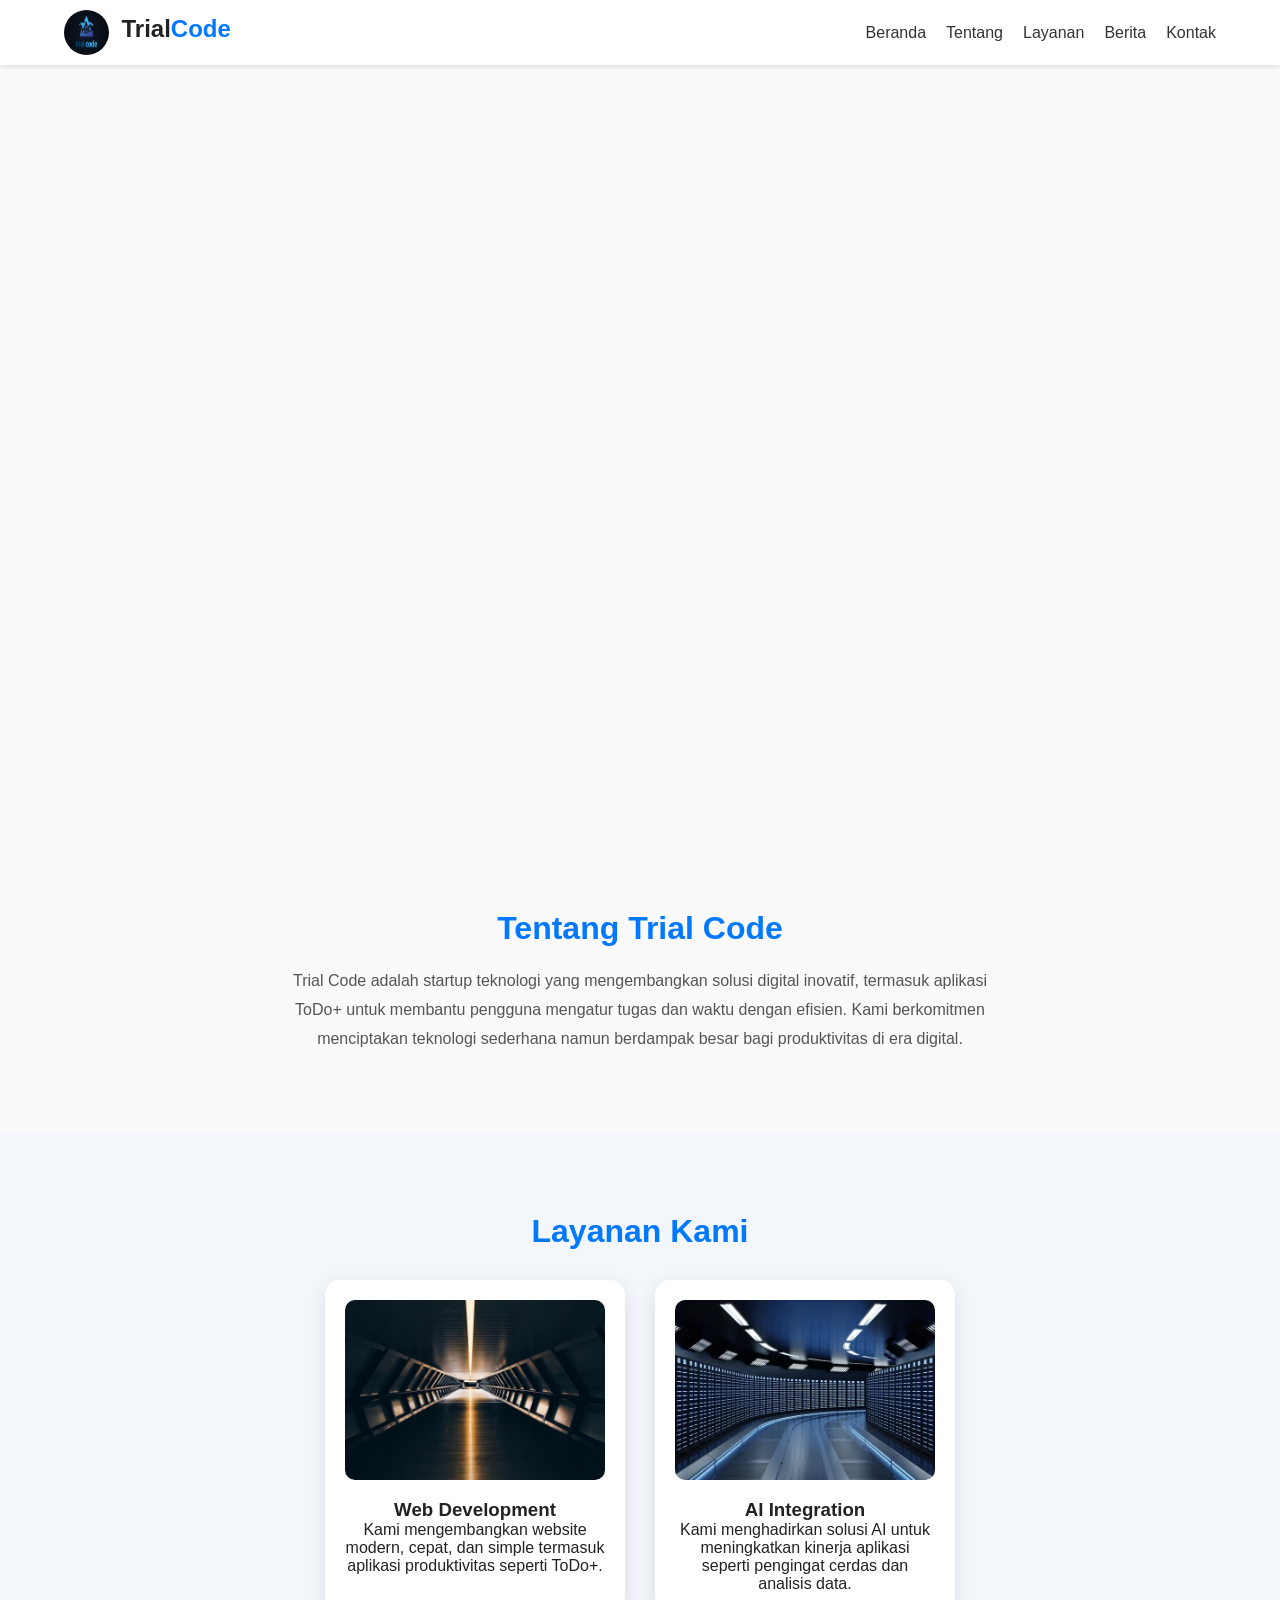
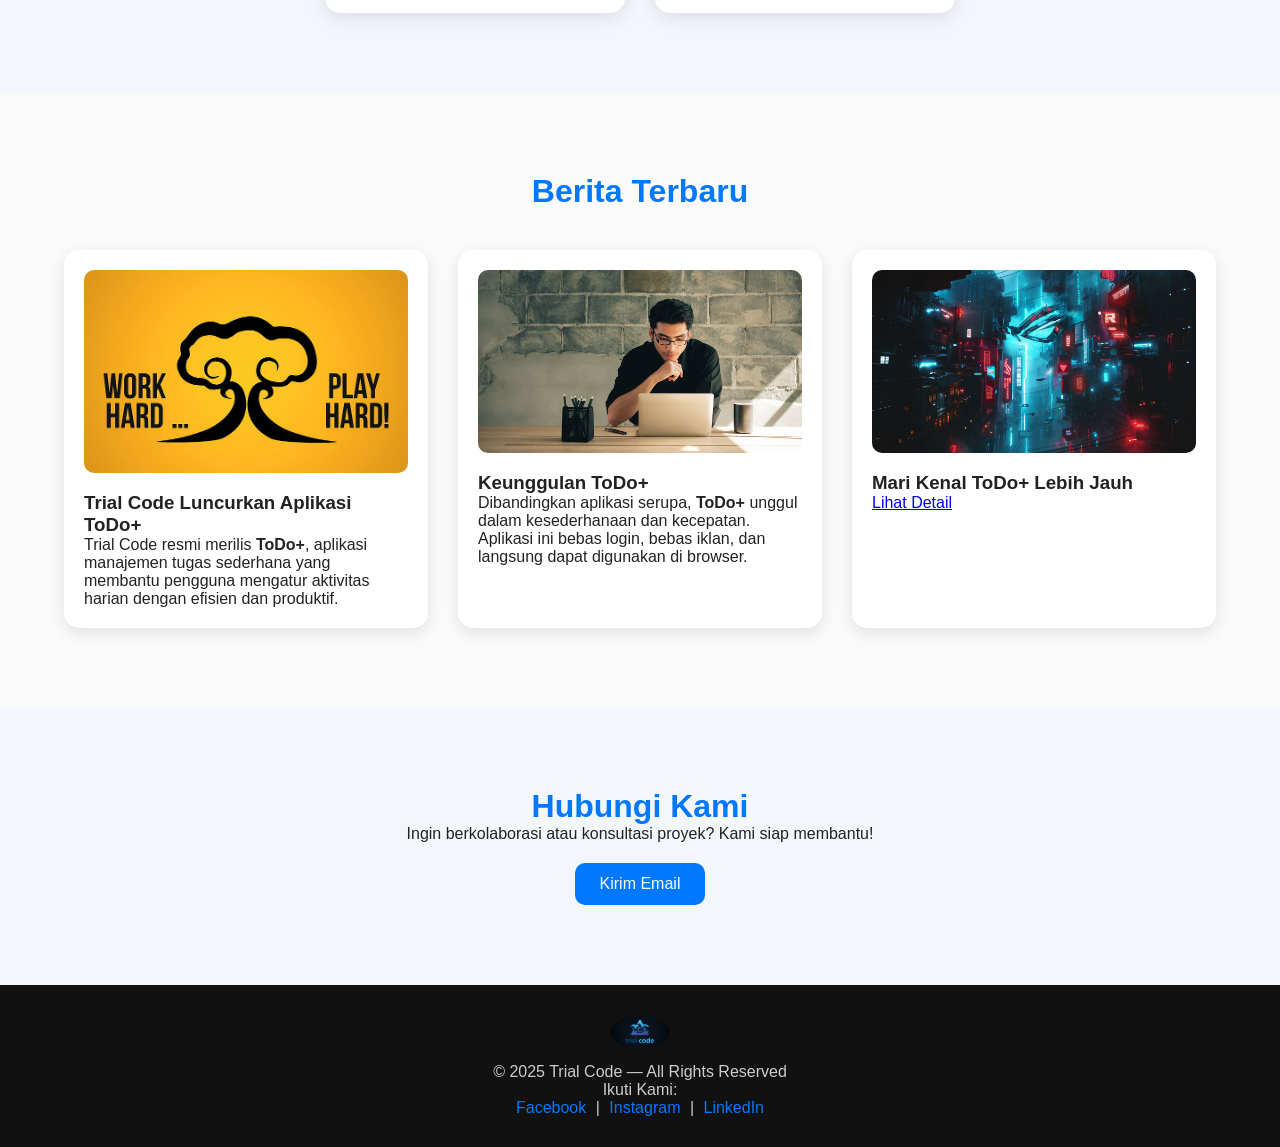
<file: index.html>
<!DOCTYPE html>
<html lang="id">
<head>
  <meta charset="UTF-8" />
  <meta name="viewport" content="width=device-width, initial-scale=1.0" />
  <title>Trial Code — Transforming Ideas Into Digital Reality</title>
  <link rel="stylesheet" href="style.css" />
</head>
<body>
  <!-- NAVBAR -->
  <header>
    <div class="navbar container">
      <div class="logo">
        <img src="assets/Gambar111.jpg" alt="Trial Code Logo" />
        <span>Trial<span class="accent">Code</span></span>
      </div>
      <nav>
        <ul>
          <li><a href="#home">Beranda</a></li>
          <li><a href="#about">Tentang</a></li>
          <li><a href="#services">Layanan</a></li>
          <li><a href="#news">Berita</a></li>
          <li><a href="#contact">Kontak</a></li>
        </ul>
      </nav>
    </div>
  </header>

  <!-- HERO SLIDER -->
  <section id="home" class="slider">
    <div class="slide fade">
      <img src="assets/hero1.jpg" alt="Innovation Slide" />
      <div class="caption">Kami Ubah Ide Menjadi Solusi Digital Nyata</div>
    </div>

    <div class="slide fade">
      <img src="assets/hero2.jpg" alt="Tech Slide" />
      <div class="caption">Membangun Masa Depan Teknologi Bersama</div>
    </div>

    <div class="slide fade">
      <img src="assets/hero3.jpg" alt="Productivity Slide" />
      <div class="caption">Mewujudkan Efisiensi dan Produktivitas Digital</div>
    </div>
  </section>

  <!-- ABOUT -->
  <section id="about" class="about container">
    <h2>Tentang Trial Code</h2>
    <p>
      Trial Code adalah startup teknologi yang mengembangkan solusi digital inovatif, termasuk aplikasi ToDo+ 
      untuk membantu pengguna mengatur tugas dan waktu dengan efisien. Kami berkomitmen menciptakan teknologi 
      sederhana namun berdampak besar bagi produktivitas di era digital.
    </p>
  </section>

  <!-- SERVICES -->
  <section id="services" class="services">
    <div class="container">
      <h2>Layanan Kami</h2>
      <div class="service-grid">
        <div class="card">
          <img src="assets/service1.jpg" alt="Web Development" />
          <h3>Web Development</h3>
          <p>Kami mengembangkan website modern, cepat, dan simple termasuk aplikasi produktivitas seperti ToDo+.</p>
        </div>
        <div class="card">
          <img src="assets/service2.jpg" alt="AI Integration" />
          <h3>AI Integration</h3>
          <p>Kami menghadirkan solusi AI untuk meningkatkan kinerja aplikasi seperti pengingat cerdas dan analisis data.</p>
        </div>
      </div>
    </div>
  </section>

  <!-- NEWS -->
  <section id="news" class="news container">
    <h2>Berita Terbaru</h2>
    <div class="news-grid">

      <article class="fade-in">
        <img src="assets/todolist-news.jpg" alt="ToDo+ Launch by Trial Code" />
        <h3>Trial Code Luncurkan Aplikasi ToDo+</h3>
        <p>
          Trial Code resmi merilis <strong>ToDo+</strong>, aplikasi manajemen tugas sederhana 
          yang membantu pengguna mengatur aktivitas harian dengan efisien dan produktif.
        </p>
      </article>

      <article class="fade-in">
        <img src="assets/todolist-feature.jpg" alt="Keunggulan ToDo+" />
        <h3>Keunggulan ToDo+</h3>
        <p>
          Dibandingkan aplikasi serupa, <strong>ToDo+</strong> unggul dalam kesederhanaan dan kecepatan. 
          Aplikasi ini bebas login, bebas iklan, dan langsung dapat digunakan di browser.
        </p>
      </article>

      <article class="fade-in">
        <img src="assets/todolist-image.jpg" alt="gambar todo list" />
        <h3>Mari Kenal ToDo+ Lebih Jauh</h3>
        <p><a href="projects1.html" target="_blank">Lihat Detail</a></p>
      </article>
    </div>
  </section>

  <!-- CONTACT -->
  <section id="contact" class="contact">
    <div class="container">
      <h2>Hubungi Kami</h2>
      <p>Ingin berkolaborasi atau konsultasi proyek? Kami siap membantu!</p>
      <a href="mailto:contact@trialcode.com" class="btn">Kirim Email</a>
    </div>
  </section>

  <!-- FOOTER -->
  <footer>
    <div class="container footer-content">
      <div>
        <img src="assets/Gambar111.jpg" alt="Trial Code" class="footer-logo" />
        <p>© 2025 Trial Code — All Rights Reserved</p>
      </div>
      <div class="footer-social">
        <p>Ikuti Kami:</p>
        <a href="#">Facebook</a> | <a href="#">Instagram</a> | <a href="#">LinkedIn</a>
      </div>
    </div>
  </footer>

</body>
</html>
</file>
<file: style.css>
/* ========== RESET ========== */
* {
  margin: 0;
  padding: 0;
  box-sizing: border-box;
  scroll-behavior: smooth;
  font-family: "Poppins", sans-serif;
}

body {
  background-color: #fafafa;
  color: #222;
}

/* ========== NAVBAR ========== */
header {
  background-color: white;
  box-shadow: 0 2px 5px rgba(0,0,0,0.1);
  position: sticky;
  top: 0;
  z-index: 100;
}

.container {
  width: 90%;
  margin: auto;
}

.navbar {
  display: flex;
  justify-content: space-between;
  align-items: center;
  padding: 10px 0;
}

.logo img {
  width: 45px;
  height: 45px;
  border-radius: 50%;
  margin-right: 8px;
  vertical-align: middle;
}

.logo span {
  font-size: 1.5rem;
  font-weight: 600;
}

.logo .accent {
  color: #0078ff;
}

nav ul {
  list-style: none;
  display: flex;
  gap: 20px;
}

nav a {
  text-decoration: none;
  color: #333;
  font-weight: 500;
}

nav a:hover {
  color: #0078ff;
}

/* ========== HERO SLIDER PURE CSS ========== */
.slider {
  position: relative;
  width: 100%;
  height: 85vh;
  overflow: hidden;
}

.slide {
  position: absolute;
  width: 100%;
  height: 100%;
  opacity: 0;
  animation: fade 15s infinite;
}

.slide img {
  width: 100%;
  height: 100%;
  object-fit: cover;
}

.caption {
  position: absolute;
  bottom: 60px;
  left: 50%;
  transform: translateX(-50%);
  background: rgba(0,0,0,0.6);
  color: white;
  padding: 15px 25px;
  border-radius: 10px;
  font-size: 1.3rem;
  letter-spacing: 0.5px;
}

@keyframes fade {
  0%, 33%, 100% { opacity: 0; }
  5%, 30% { opacity: 1; }
}

.slide:nth-child(1) {
  animation-delay: 0s;
}
.slide:nth-child(2) {
  animation-delay: 5s;
}
.slide:nth-child(3) {
  animation-delay: 10s;
}

/* ========== ABOUT SECTION ========== */
.about {
  padding: 80px 0;
  text-align: center;
}

.about h2 {
  font-size: 2rem;
  color: #0078ff;
  margin-bottom: 20px;
}

.about p {
  max-width: 700px;
  margin: auto;
  line-height: 1.8;
  color: #555;
}

/* ========== SERVICES ========== */
.services {
  background: #f3f6fa;
  padding: 80px 0;
}

.services h2 {
  text-align: center;
  color: #0078ff;
  font-size: 2rem;
  margin-bottom: 30px;
}

.service-grid {
  display: flex;
  justify-content: center;
  gap: 30px;
  flex-wrap: wrap;
}

.card {
  background: white;
  border-radius: 15px;
  width: 300px;
  padding: 20px;
  text-align: center;
  box-shadow: 0 5px 20px rgba(0,0,0,0.1);
  transition: 0.3s;
}

.card:hover {
  transform: translateY(-5px);
}

.card img {
  width: 100%;
  border-radius: 10px;
  height: 180px;
  object-fit: cover;
  margin-bottom: 15px;
}

/* ========== NEWS SECTION ========== */
.news {
  padding: 80px 0;
}

.news h2 {
  text-align: center;
  font-size: 2rem;
  color: #0078ff;
  margin-bottom: 40px;
}

.news-grid {
  display: grid;
  grid-template-columns: repeat(auto-fit, minmax(280px, 1fr));
  gap: 30px;
}

.news-grid article {
  background: white;
  border-radius: 15px;
  padding: 20px;
  box-shadow: 0 5px 15px rgba(0,0,0,0.1);
}

.news-grid img {
  width: 100%;
  border-radius: 10px;
  margin-bottom: 15px;
}

/* ========== CONTACT ========== */
.contact {
  text-align: center;
  background: #f3f6fa;
  padding: 80px 0;
}

.contact h2 {
  color: #0078ff;
  font-size: 2rem;
}

.contact .btn {
  display: inline-block;
  margin-top: 20px;
  background: #0078ff;
  color: white;
  padding: 12px 25px;
  border-radius: 10px;
  text-decoration: none;
  transition: 0.3s;
}

.contact .btn:hover {
  background: #005fcc;
}

/* ========== FOOTER ========== */
footer {
  background: #111;
  color: #ccc;
  padding: 30px 0;
  text-align: center;
}

.footer-logo {
  width: 60px;
  border-radius: 50%;
  margin-bottom: 10px;
}

.footer-social a {
  color: #0078ff;
  text-decoration: none;
  margin: 0 5px;
}
</file>
